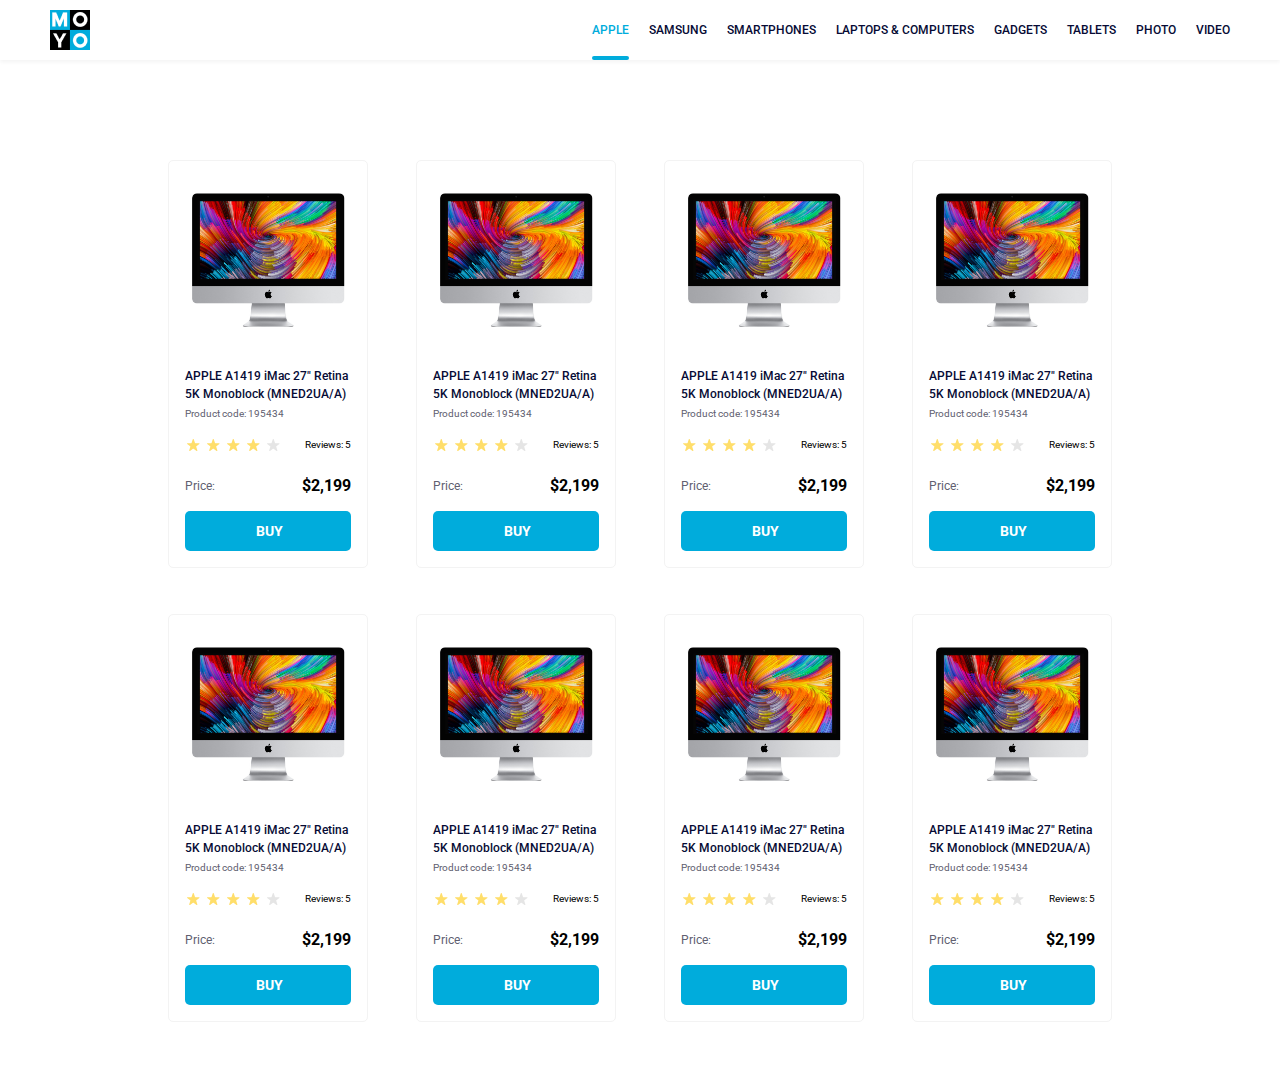
<file: index.html>
<!doctype html><html lang="en"><head><meta charset="UTF-8"><meta name="viewport" content="width=device-width, initial-scale=1.0"><title>Catalog</title><link rel="stylesheet" href="main.b0810e81.css"><link rel="preconnect" href="https://fonts.googleapis.com"><link href="https://fonts.googleapis.com/css2?family=Roboto:wght@400;500;700&display=swap" rel="stylesheet"><link rel="preconnect" href="https://fonts.gstatic.com" crossorigin></head><body> <header class="header"> <a href="#home" class="header__logo"> <img src="logo.6c938e44.png" alt="moyo_logo" class="header__logo"> </a> <nav class="nav"> <ul class="nav__block"> <li class="nav__item"> <a href="#apple" class="is-active nav__link">apple</a> </li> <li class="nav__item"> <a href="#samsung" class="nav__link">samsung</a> </li> <li class="nav__item"> <a href="#smartphones" class="nav__link">smartphones</a> </li> <li class="nav__item"> <a href="#laptops&computers" class="nav__link" data-qa="nav-hover"> laptops & computers </a> </li> <li class="nav__item"> <a href="#gadgets" class="nav__link">gadgets</a> </li> <li class="nav__item"> <a href="#tablets" class="nav__link">tablets</a> </li> <li class="nav__item"> <a href="#photo" class="nav__link">photo</a> </li> <li class="nav__item"> <a href="#video" class="nav__link">video</a> </li> </ul> </nav> </header> <main class="main"> <section class="card" data-qa="card"> <img src="imac.2690641a.jpeg" alt="APPLE A1419 iMac 27'' Retina 5K Monoblock" class="card__image"> <h2 class="card__title">APPLE A1419 iMac 27" Retina 5K Monoblock (MNED2UA/A)</h2> <p class="card__code"> Product code: 195434 </p> <div class="card__stars"> <div class="stars stars--4"> <div class="stars__star"></div> <div class="stars__star"></div> <div class="stars__star"></div> <div class="stars__star"></div> <div class="stars__star"></div> </div> <p class="card__reviews">Reviews: 5</p> </div> <div class="card__price"> <p class="card__price-tag">Price:</p> <p class="card__value-tag">$2,199</p> </div> <a class="card__button" href="#buy" data-qa="card-hover"> buy </a> </section> <section class="card"> <img src="imac.2690641a.jpeg" alt="APPLE A1419 iMac 27'' Retina 5K Monoblock" class="card__image"> <h2 class="card__title">APPLE A1419 iMac 27" Retina 5K Monoblock (MNED2UA/A)</h2> <p class="card__code"> Product code: 195434 </p> <div class="card__stars"> <div class="stars stars--4"> <div class="stars__star"></div> <div class="stars__star"></div> <div class="stars__star"></div> <div class="stars__star"></div> <div class="stars__star"></div> </div> <p class="card__reviews">Reviews: 5</p> </div> <div class="card__price"> <p class="card__price-tag">Price:</p> <p class="card__value-tag">$2,199</p> </div> <a class="card__button" href="#buy">buy</a> </section> <section class="card"> <img src="imac.2690641a.jpeg" alt="APPLE A1419 iMac 27'' Retina 5K Monoblock" class="card__image"> <h2 class="card__title">APPLE A1419 iMac 27" Retina 5K Monoblock (MNED2UA/A)</h2> <p class="card__code"> Product code: 195434 </p> <div class="card__stars"> <div class="stars stars--4"> <div class="stars__star"></div> <div class="stars__star"></div> <div class="stars__star"></div> <div class="stars__star"></div> <div class="stars__star"></div> </div> <p class="card__reviews">Reviews: 5</p> </div> <div class="card__price"> <p class="card__price-tag">Price:</p> <p class="card__value-tag">$2,199</p> </div> <a class="card__button" href="#buy">buy</a> </section> <section class="card"> <img src="imac.2690641a.jpeg" alt="APPLE A1419 iMac 27'' Retina 5K Monoblock" class="card__image"> <h2 class="card__title">APPLE A1419 iMac 27" Retina 5K Monoblock (MNED2UA/A)</h2> <p class="card__code"> Product code: 195434 </p> <div class="card__stars"> <div class="stars stars--4"> <div class="stars__star"></div> <div class="stars__star"></div> <div class="stars__star"></div> <div class="stars__star"></div> <div class="stars__star"></div> </div> <p class="card__reviews">Reviews: 5</p> </div> <div class="card__price"> <p class="card__price-tag">Price:</p> <p class="card__value-tag">$2,199</p> </div> <a class="card__button" href="#buy">buy</a> </section> <section class="card"> <img src="imac.2690641a.jpeg" alt="APPLE A1419 iMac 27'' Retina 5K Monoblock" class="card__image"> <h2 class="card__title">APPLE A1419 iMac 27" Retina 5K Monoblock (MNED2UA/A)</h2> <p class="card__code"> Product code: 195434 </p> <div class="card__stars"> <div class="stars stars--4"> <div class="stars__star"></div> <div class="stars__star"></div> <div class="stars__star"></div> <div class="stars__star"></div> <div class="stars__star"></div> </div> <p class="card__reviews">Reviews: 5</p> </div> <div class="card__price"> <p class="card__price-tag">Price:</p> <p class="card__value-tag">$2,199</p> </div> <a class="card__button" href="#buy">buy</a> </section> <section class="card"> <img src="imac.2690641a.jpeg" alt="APPLE A1419 iMac 27'' Retina 5K Monoblock" class="card__image"> <h2 class="card__title">APPLE A1419 iMac 27" Retina 5K Monoblock (MNED2UA/A)</h2> <p class="card__code"> Product code: 195434 </p> <div class="card__stars"> <div class="stars stars--4"> <div class="stars__star"></div> <div class="stars__star"></div> <div class="stars__star"></div> <div class="stars__star"></div> <div class="stars__star"></div> </div> <p class="card__reviews">Reviews: 5</p> </div> <div class="card__price"> <p class="card__price-tag">Price:</p> <p class="card__value-tag">$2,199</p> </div> <a class="card__button" href="#buy">buy</a> </section> <section class="card"> <img src="imac.2690641a.jpeg" alt="APPLE A1419 iMac 27'' Retina 5K Monoblock" class="card__image"> <h2 class="card__title">APPLE A1419 iMac 27" Retina 5K Monoblock (MNED2UA/A)</h2> <p class="card__code"> Product code: 195434 </p> <div class="card__stars"> <div class="stars stars--4"> <div class="stars__star"></div> <div class="stars__star"></div> <div class="stars__star"></div> <div class="stars__star"></div> <div class="stars__star"></div> </div> <p class="card__reviews">Reviews: 5</p> </div> <div class="card__price"> <p class="card__price-tag">Price:</p> <p class="card__value-tag">$2,199</p> </div> <a class="card__button" href="#buy">buy</a> </section> <section class="card"> <img src="imac.2690641a.jpeg" alt="APPLE A1419 iMac 27'' Retina 5K Monoblock" class="card__image"> <h2 class="card__title">APPLE A1419 iMac 27" Retina 5K Monoblock (MNED2UA/A)</h2> <p class="card__code"> Product code: 195434 </p> <div class="card__stars"> <div class="stars stars--4"> <div class="stars__star"></div> <div class="stars__star"></div> <div class="stars__star"></div> <div class="stars__star"></div> <div class="stars__star"></div> </div> <p class="card__reviews">Reviews: 5</p> </div> <div class="card__price"> <p class="card__price-tag">Price:</p> <p class="card__value-tag">$2,199</p> </div> <a class="card__button" href="#buy">buy</a> </section> </main> </body></html>
</file>
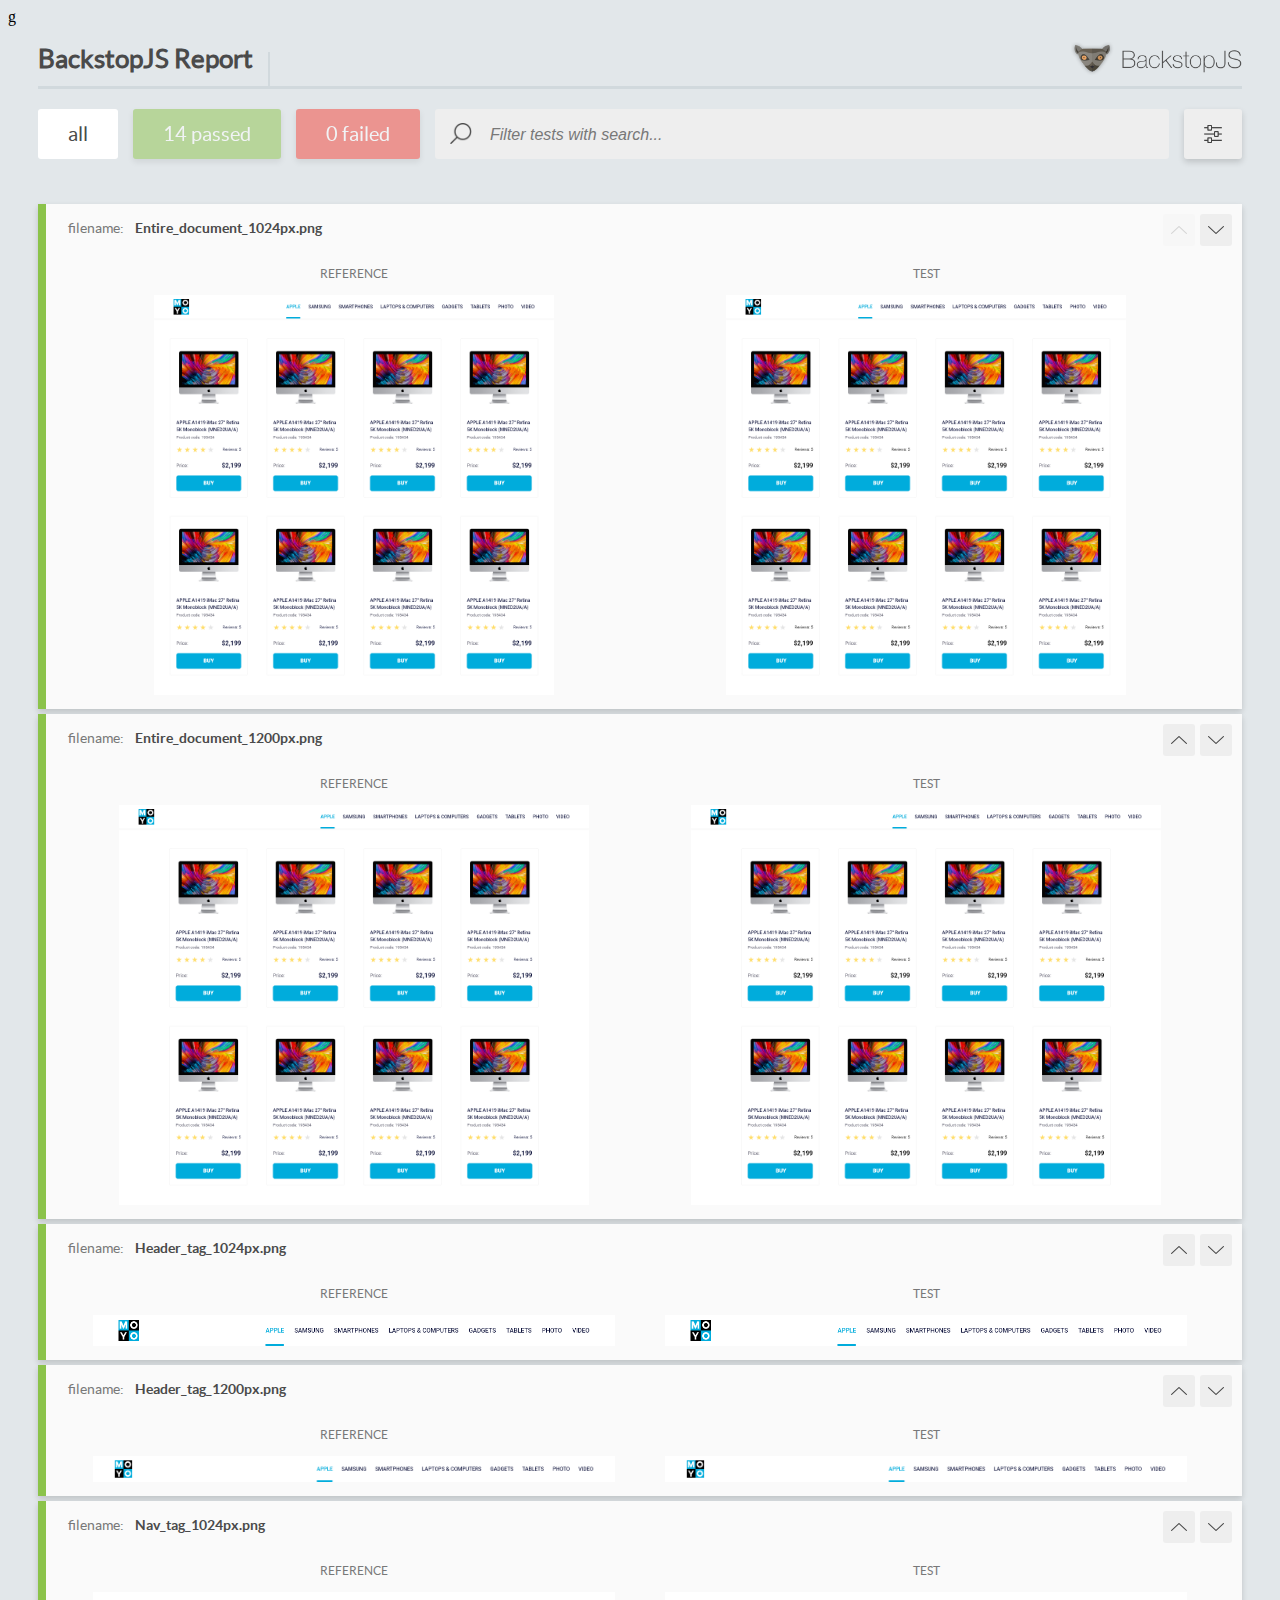
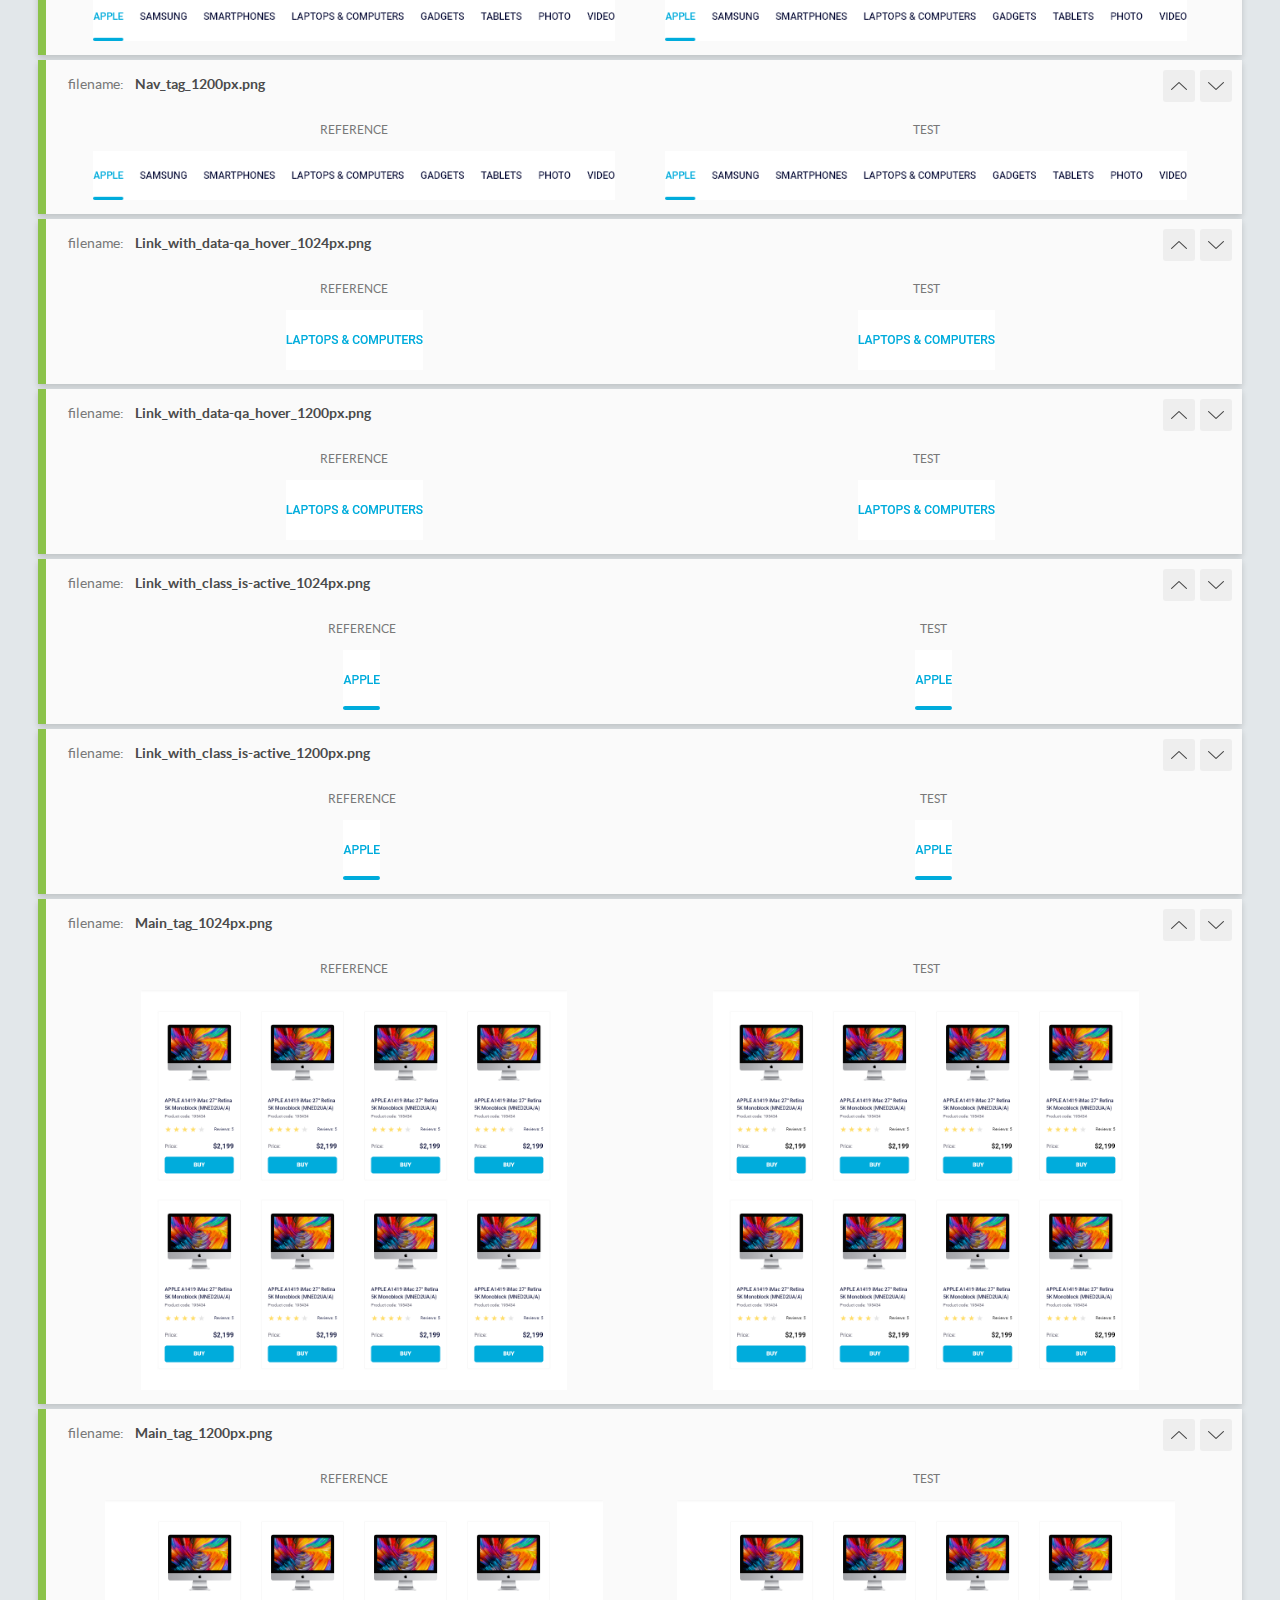
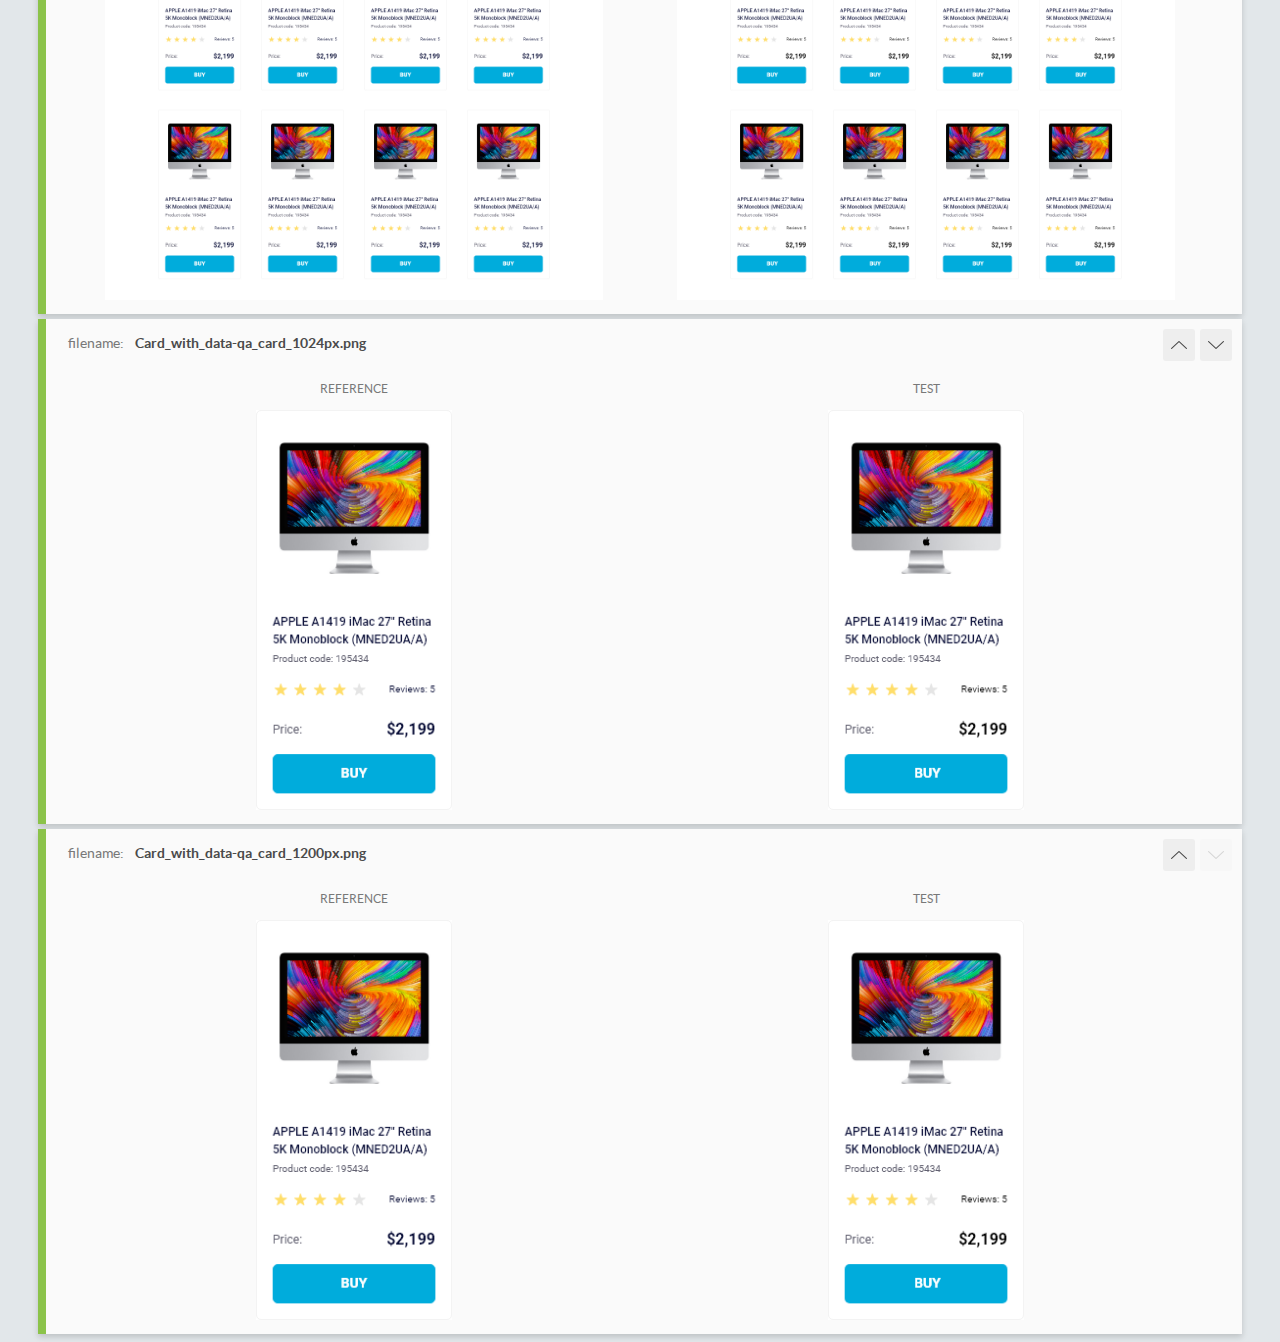
<file: report/html_report/index.html>
<!DOCTYPE html>
<html>
  <head>g
    <meta charset="utf-8">
    <title>BackstopJS Report</title>

    <style>
      @font-face {
          font-family: 'latoregular';
          src: url('./assets/fonts/lato-regular-webfont.woff2') format('woff2'),
              url('./assets/fonts/lato-regular-webfont.woff') format('woff');
          font-weight: 400;
          font-style: normal;
      }
      @font-face {
          font-family: 'latobold';
          src: url('./assets/fonts/lato-bold-webfont.woff2') format('woff2'),
              url('./assets/fonts/lato-bold-webfont.woff') format('woff');
          font-weight: 700;
          font-style: normal;
      }

      .ReactModal__Body--open {
          overflow: hidden;
      }
      .ReactModal__Body--open .header {
        display: none;
      }

    </style>
  </head>
  <body style="background-color: #E2E7EA">
    <div id="root">

    </div>
    <script type="text/javascript">
      function report (report) { // eslint-disable-line no-unused-vars
        window.tests = report;
      }
    </script>
    <script type="text/javascript" src="config.js"></script>
    <script type="text/javascript" src="index_bundle.js"></script>
  </body>
</html>
</file>
<file: main.b0810e81.css>
.nav__block{display:flex;flex-direction:row;justify-content:space-between;list-style:none;padding:0;margin:0}.nav__item:not(:last-child){margin-right:20px}.nav__link{display:flex;text-decoration:none;text-transform:uppercase;color:#060b35;font-size:12px;font-weight:500;line-height:14px;position:relative;padding:23px 0;transition:all .3s ease-in-out}.nav__link:hover{color:#00acdc;cursor:pointer}.header{height:60px;display:flex;justify-content:space-between;align-items:center;padding:0 50px;background-color:#fff;box-shadow:0 2px 4px 0 rgba(0,0,0,.05)}.header__logo{display:block;height:40px;width:40px}.is-active{color:#00acdc;position:relative}.is-active:active{color:#060b35}.is-active:after{position:absolute;content:"";height:4px;width:100%;bottom:0;background-color:#00acdc;border-radius:8px}.main{margin:0;display:grid;grid-template-columns:repeat(4,200px);row-gap:46px;column-gap:48px;justify-content:center;padding-top:50px;padding-bottom:50px}@media (min-width:488px){.main{grid-template-columns:2}}@media (min-width:768px){.main{grid-template-columns:3}}@media (min-width:1024px){.main{grid-template-columns:4;padding-inline:40px}}.card{box-sizing:border-box;max-width:200px;padding:32px 16px 16px;border:1px solid #f3f3f3;border-radius:5px;background-color:#fff;transition:transform .3s ease-in-out}.card:hover{transform:scale(1.2)}.card__image{display:flex;width:160px;height:134px;margin:0 auto}.card__title{margin-top:40px;font-size:12px;font-weight:500;line-height:18px;color:#060b35}.card__title:hover{color:#34568b}.card__code{color:#616070;margin-top:4px}.card__stars{align-items:center;margin-top:16px}.card__price,.card__stars{display:flex;justify-content:space-between}.card__price{margin-top:24px}.card__price-tag{font-size:12px;line-height:18px;color:#616070}.card__value-tag{font-size:16px;font-weight:700;line-height:18px;text-align:right}.card__button{box-sizing:border-box;display:block;padding:11px 70px;margin-top:16px;font-size:14px;font-weight:700;line-height:16px;text-align:center;text-decoration:none;text-transform:uppercase;color:#fff;background-color:#00acdc;border:1px solid transparent;border-radius:5px}.card__button:hover{color:#00acdc;background-color:#fff;border-color:#00acdc}.stars{display:flex}.stars__star{height:16px;width:16px;background-image:url(star.040e0f1e.svg);background-position:50%;background-repeat:no-repeat}.stars__star:not(:last-child){margin-right:4px}.stars--1 :nth-child(-n+1),.stars--2 :nth-child(-n+2),.stars--3 :nth-child(-n+3),.stars--4 :nth-child(-n+4){background-image:url(star-active.3d99ddfd.svg)}body{box-sizing:border-box;display:flex;flex-direction:column;margin:0;gap:50px;justify-content:center}html{font-family:Roboto,Helvetica,sans-serif;font-size:10px;font-weight:400;line-height:14px}h2,p{margin:0}
/*# sourceMappingURL=main.b0810e81.css.map */
</file>
